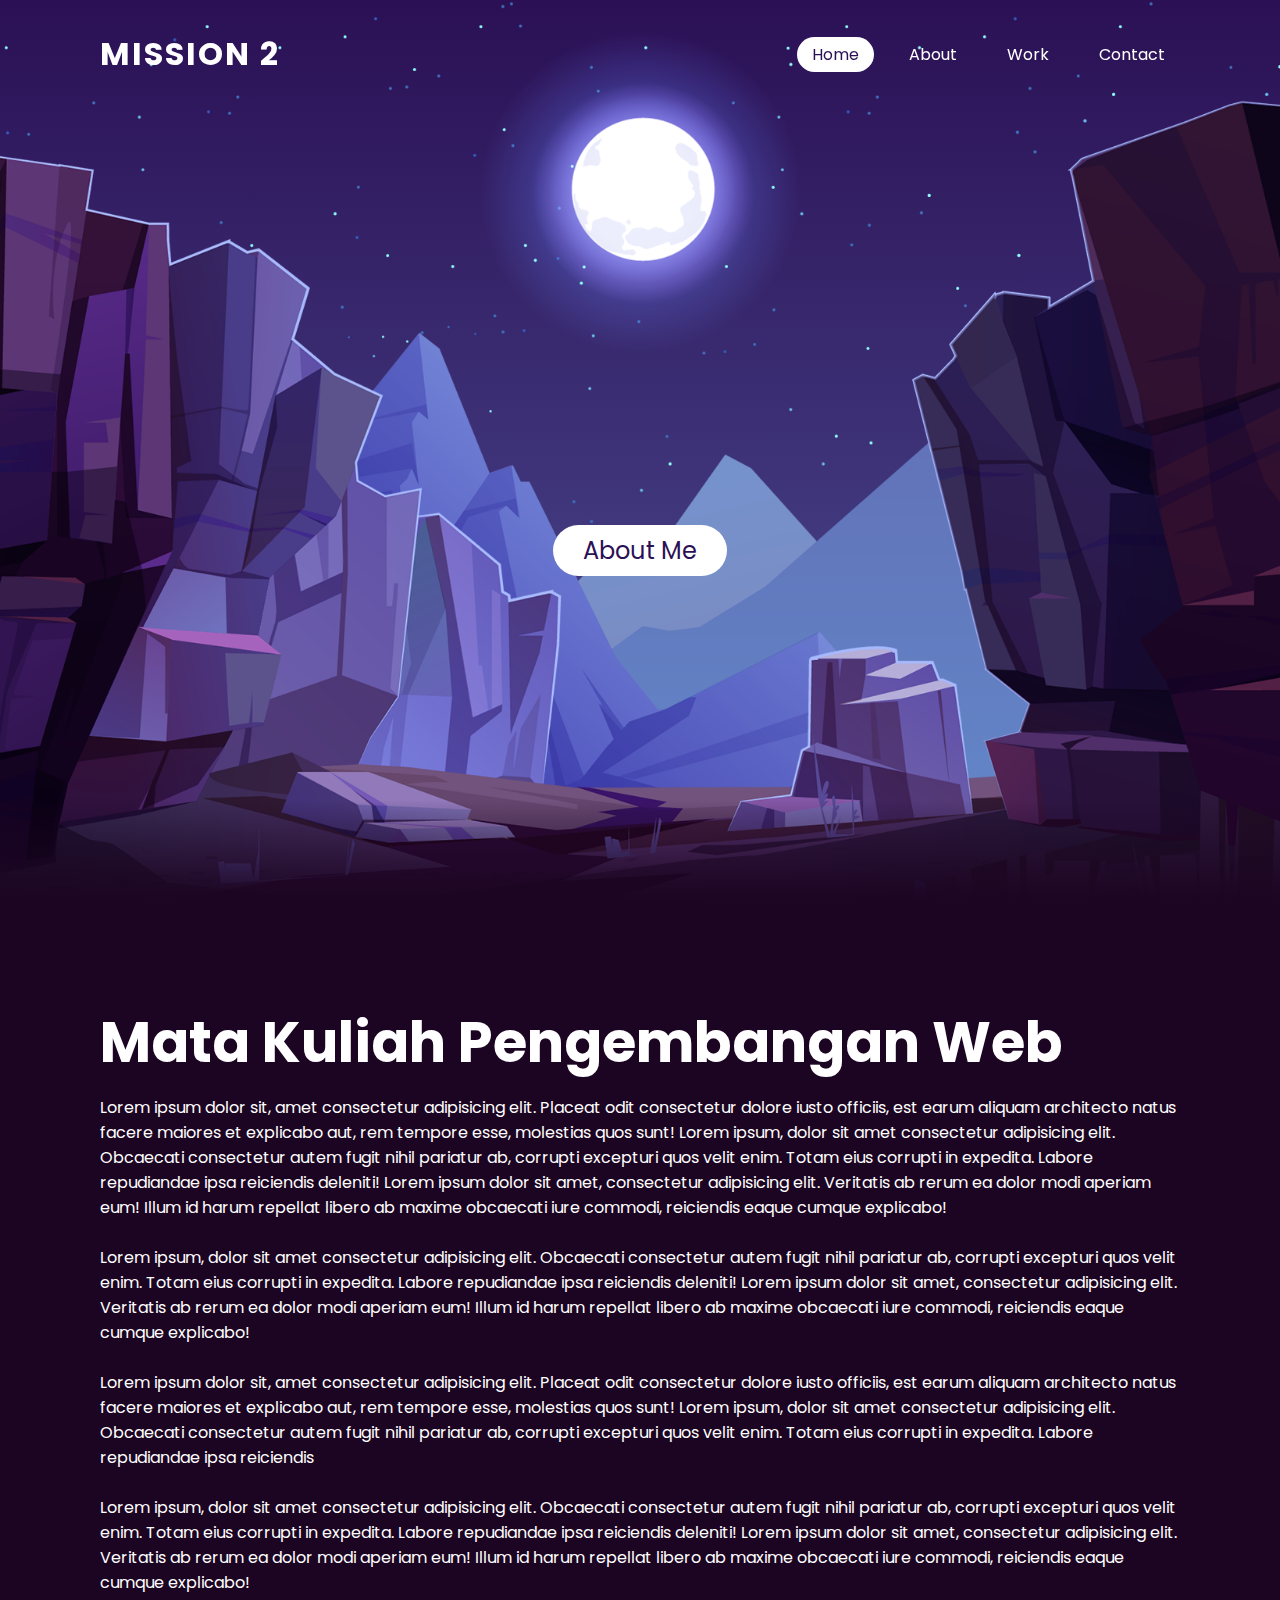
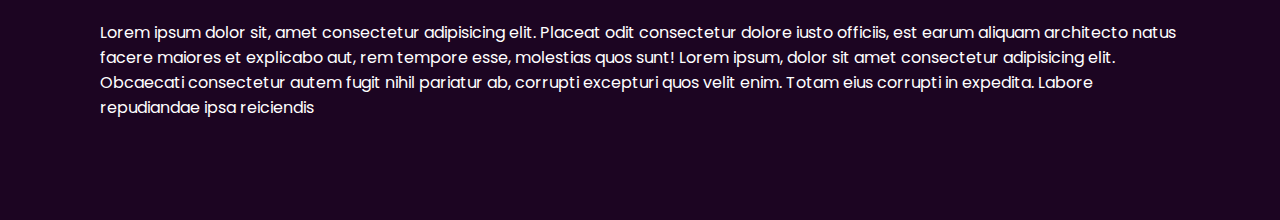
<file: mission2_webdev/index.html>
<!DOCTYPE html>
<html lang="en">

<head>
    <meta charset="UTF-8">
    <meta http-equiv="X-UA-Compatible" content="IE=edge">
    <meta name="viewport" content="width=device-width, initial-scale=1.0">
    <title>Mission 2</title>
    <link rel="stylesheet" href="assets/css/style.css">
</head>

<body>

    <header>
        <a href="#!" class="logo">Mission 2</a>
        <ul>
            <li><a href="#!" class="active">Home</a></li>
            <li><a href="#!">About</a></li>
            <li><a href="#!">Work</a></li>
            <li><a href="#!">Contact</a></li>
        </ul>
    </header>

    <section>
        <img src="assets/image/stars.png" id="stars">
        <img src="assets/image/moon.png" id="moon">
        <img src="assets/image/mountains_behind.png" id="mountains_behind">
        <h2 id="text">AQIL RAHMAN</h2>
        <a href="#sec" id="btn">About Me</a>
        <img src="assets/image/mountains_front.png" id="mountains_front">
    </section>

    <div class="sec" id="sec">
        <h2>Mata Kuliah Pengembangan Web</h2>
        <p>Lorem ipsum dolor sit, amet consectetur adipisicing elit. Placeat odit consectetur dolore iusto officiis, est
            earum aliquam architecto natus facere maiores et explicabo aut, rem tempore esse, molestias quos sunt! Lorem
            ipsum, dolor sit amet consectetur adipisicing elit. Obcaecati consectetur autem fugit nihil pariatur ab,
            corrupti excepturi quos velit enim. Totam eius corrupti in expedita. Labore repudiandae ipsa reiciendis
            deleniti! Lorem ipsum dolor sit amet, consectetur adipisicing elit. Veritatis ab rerum ea dolor modi aperiam
            eum! Illum id harum repellat libero ab maxime obcaecati iure commodi, reiciendis eaque cumque explicabo!
            <br><br>Lorem
            ipsum, dolor sit amet consectetur adipisicing elit. Obcaecati consectetur autem fugit nihil pariatur ab,
            corrupti excepturi quos velit enim. Totam eius corrupti in expedita. Labore repudiandae ipsa reiciendis
            deleniti! Lorem ipsum dolor sit amet, consectetur adipisicing elit. Veritatis ab rerum ea dolor modi aperiam
            eum! Illum id harum repellat libero ab maxime obcaecati iure commodi, reiciendis eaque cumque explicabo!
            <br><br>Lorem ipsum dolor sit, amet consectetur adipisicing elit. Placeat odit consectetur dolore iusto
            officiis, est
            earum aliquam architecto natus facere maiores et explicabo aut, rem tempore esse, molestias quos sunt! Lorem
            ipsum, dolor sit amet consectetur adipisicing elit. Obcaecati consectetur autem fugit nihil pariatur ab,
            corrupti excepturi quos velit enim. Totam eius corrupti in expedita. Labore repudiandae ipsa reiciendis
            <br><br>Lorem
            ipsum, dolor sit amet consectetur adipisicing elit. Obcaecati consectetur autem fugit nihil pariatur ab,
            corrupti excepturi quos velit enim. Totam eius corrupti in expedita. Labore repudiandae ipsa reiciendis
            deleniti! Lorem ipsum dolor sit amet, consectetur adipisicing elit. Veritatis ab rerum ea dolor modi aperiam
            eum! Illum id harum repellat libero ab maxime obcaecati iure commodi, reiciendis eaque cumque explicabo!
            <br><br>Lorem ipsum dolor sit, amet consectetur adipisicing elit. Placeat odit consectetur dolore iusto
            officiis, est
            earum aliquam architecto natus facere maiores et explicabo aut, rem tempore esse, molestias quos sunt! Lorem
            ipsum, dolor sit amet consectetur adipisicing elit. Obcaecati consectetur autem fugit nihil pariatur ab,
            corrupti excepturi quos velit enim. Totam eius corrupti in expedita. Labore repudiandae ipsa reiciendis
        </p>
    </div>

    <script>
        let stars = document.getElementById('stars');
        let moon = document.getElementById('moon');
        let mountains_behind = document.getElementById('mountains_behind');
        let text = document.getElementById('text');
        let btn = document.getElementById('btn');
        let mountains_front = document.getElementById('mountains_front');
        let header = document.querySelector('header');
        window.addEventListener('scroll', function () {
            let value = window.pageYOffset;
            stars.style.left = value * 0.25 + 'px';
            moon.style.top = value * 1.05 + 'px';
            mountains_behind.style.top = value * 0.5 + 'px';
            mountains_front.style.top = value * 0 + 'px';
            text.style.marginRight = value * 4 + 'px';
            text.style.marginTop = value * 1.5 + 'px';
            btn.style.marginTop = value * 1.5 + 'px';
            header.style.top = value * 0.5 + 'px';
        })
    </script>
</body>

</html>
</file>
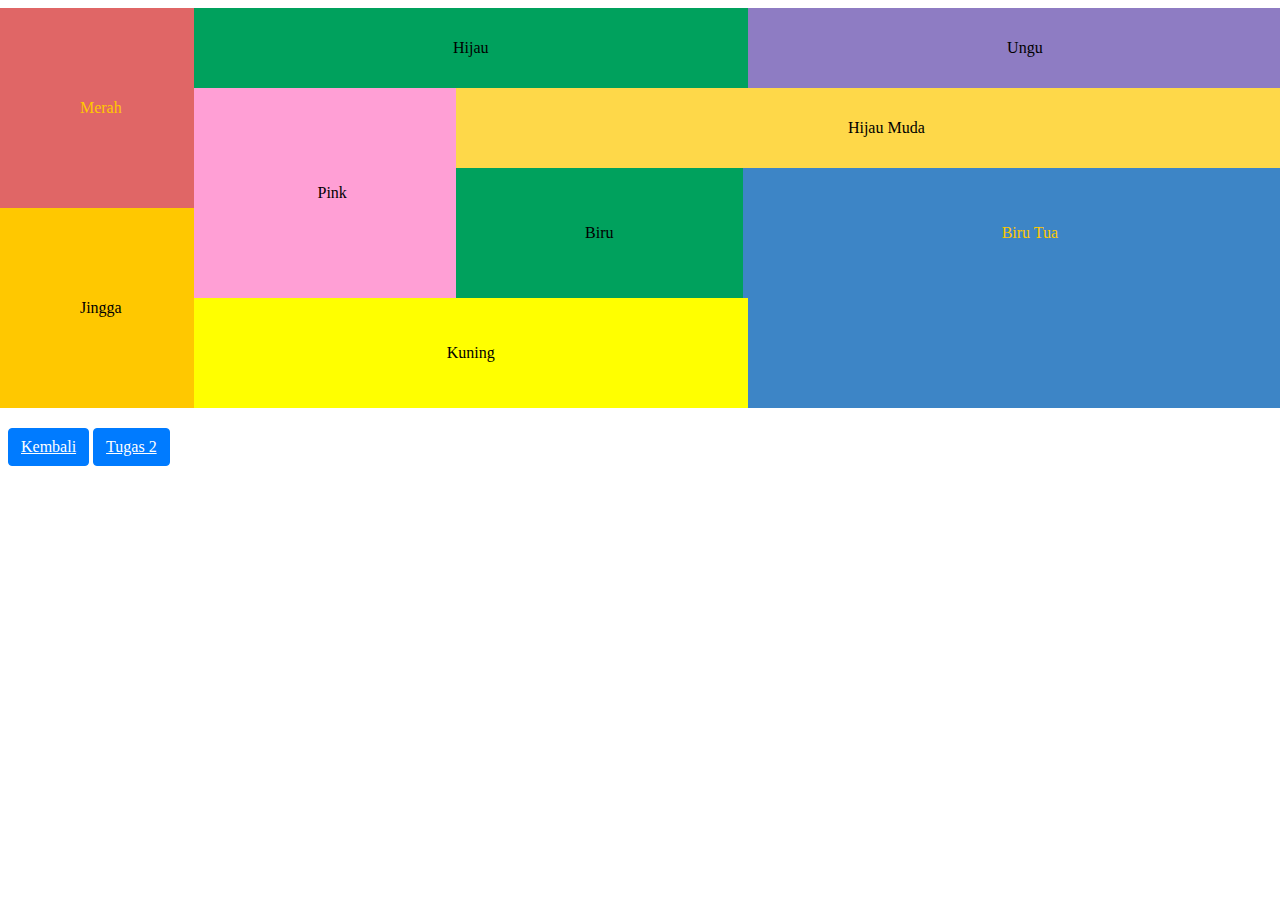
<file: mission1_webdev/Tugas_1/index.html>
<!DOCTYPE html>
<html lang="en">

<head>
    <meta charset="UTF-8">
    <meta http-equiv="X-UA-Compatible" content="IE=edge">
    <meta name="viewport" content="width=device-width, initial-scale=1.0">
    <title>Tugas 1</title>
    <link rel="stylesheet" href="css/style.css">
</head>

<body>


    <div class="row">
        <div class="col-2">

            <div class="row">
                <div class="col-12 box-merah warna-merah">
                    Merah
                </div>
                <div class="col-12 box-jingga warna-jingga">
                    Jingga
                </div>
            </div>

        </div>
        <div class="col-10">

            <div class="row">
                <div class="col-6 box-hijau warna-hijau">
                    Hijau</div>
                <div class="col-6 box-ungu warna-ungu">
                    Ungu</div>

                <div class="col-3 box-pink warna-pink">
                    Pink</div>
                <div class="col-9">

                    <div class="row">
                        <div class="col-12 box-hijau-muda warna-hijau-muda">
                            Hijau Muda</div>
                        <div class="col-4 box-biru warna-biru">
                            Biru</div>
                        <div class="col-8 box-biru-tua warna-biru-tua">
                            Biru Tua</div>
                    </div>

                </div>
                <div class="col-6 box-kuning warna-kuning">
                    Kuning</div>
                <div class="col-6 box-biru-two warna-biru-tua">
                </div>
            </div>

        </div>
    </div>

    <div class="mt1">
        <a href="../../index.html" class="btn btn-primary">Kembali</a>
        <a href="../Tugas_2/index.html" class="btn btn-primary">Tugas 2</a>
    </div>
</body>

</html>
</file>
<file: mission2_webdev/assets/css/style.css>
@import url('https://fonts.googleapis.com/css?family=Poppins:300,400,500,600,700,800,900&display=swap');

* {
    margin: 0;
    padding: 0;
    box-sizing: border-box;
    font-family: 'Poppins', sans-serif;
    scroll-behavior: smooth;
}

body {
    min-height: 100vh;
    overflow-x: hidden;
    background: linear-gradient(#2b1055, #7597de);
}

header {
    position: absolute;
    top: 0;
    left: 0;
    width: 100%;
    padding: 30px 100px;
    display: flex;
    justify-content: space-between;
    align-items: center;
    z-index: 10000;
}

header .logo {
    color: #fff;
    font-weight: 700;
    text-decoration: none;
    font-size: 2em;
    text-transform: uppercase;
    letter-spacing: 2px;
}

header ul {
    display: flex;
    justify-content: center;
    align-items: center;
}

header ul li {
    list-style: none;
    margin-left: 20px;
}

header ul li a {
    text-decoration: none;
    padding: 6px 15px;
    color: #fff;
    border-radius: 20px;
}

header ul li a:hover,
header ul li a.active {
    background: #fff;
    color: #2b1055;
}

section {
    position: relative;
    width: 100%;
    height: 100vh;
    padding: 100px;
    display: flex;
    justify-content: center;
    align-items: center;
    overflow: hidden;
}

section img {
    position: absolute;
    top: 0;
    left: 0;
    width: 100%;
    height: 100%;
    object-fit: cover;
    pointer-events: none;
}

section img#moon {
    mix-blend-mode: screen;
}

section img#mountains_front {
    z-index: 10;
}

#text {
    position: absolute;
    right: -350px;
    color: #fff;
    white-space: nowrap;
    font-size: 80px;
    z-index: 9;
}

#btn {
    text-decoration: none;
    display: inline-block;
    padding: 8px 30px;
    border-radius: 40px;
    background: #fff;
    color: #2b1055;
    font-size: 1.5em;
    z-index: 9;
    transform: translateY(100px);
}

.sec {
    position: relative;
    padding: 100px;
    background: #1c0522;
}

section::before {
    content: '';
    position: absolute;
    bottom: 0;
    width: 100%;
    height: 100px;
    background: linear-gradient(to top, #1c0522, transparent);
    z-index: 1000;
}

.sec h2 {
    font-size: 3.5em;
    margin-bottom: 10px;
    color: #fff;
}

.sec p {
    font-size: 1em;
    color: #fff;
}
</file>
<file: mission1_webdev/Tugas_1/css/style.css>
.row {
    display: flex;
    flex-wrap: wrap;
    margin-right: -15px;
    margin-left: -15px;
}

.col-2 {
    -webkit-box-flex: 0;
    flex: 0 0 16.666667%;
    max-width: 16.666667%;
}

.col-3 {
    -webkit-box-flex: 0;
    flex: 0 0 25%;
    max-width: 25%;
}

.col-4 {
    -webkit-box-flex: 0;
    flex: 0 0 33.333333%;
    max-width: 33.333333%;
}

.col-6 {
    -webkit-box-flex: 0;
    flex: 0 0 50%;
    max-width: 50%;
}

.col-8 {
    -webkit-box-flex: 0;
    flex: 0 0 66.666667%;
    max-width: 66.666667%;
}

.col-9 {
    -webkit-box-flex: 0;
    flex: 0 0 75%;
    max-width: 75%;
}

.col-10 {
    -webkit-box-flex: 0;
    flex: 0 0 83.333333%;
    max-width: 83.333333%;
}

.col-12 {
    -webkit-box-flex: 0;
    flex: 0 0 100%;
    max-width: 100%;
}

.box-merah {
    height: 200px;
    display: flex;
    align-items: center;
    justify-content: center;
    color: #ffc800;
}

.box-jingga {
    height: 200px;
    display: flex;
    align-items: center;
    justify-content: center;
}

.box-hijau {
    height: 80px;
    display: flex;
    align-items: center;
    justify-content: center;
}

.box-ungu {
    height: 80px;
    display: flex;
    align-items: center;
    justify-content: center;
}

.box-pink {
    height: 210px;
    display: flex;
    align-items: center;
    justify-content: center;
}

.box-hijau-muda {
    height: 80px;
    display: flex;
    align-items: center;
    justify-content: center;
}

.box-biru {
    height: 130px;
    display: flex;
    align-items: center;
    justify-content: center;
}

.box-biru-tua {
    height: 130px;
    display: flex;
    align-items: center;
    justify-content: center;
    color: #ffc800;
}

.box-kuning {
    height: 110px;
    display: flex;
    align-items: center;
    justify-content: center;
}

.box-biru-two {
    height: 110px;
    display: flex;
    align-items: center;
    justify-content: center;
}

.warna-merah {
    background-color: #e06666;
}

.warna-jingga {
    background-color: #ffc800;
}

.warna-hijau {
    background-color: #00a15d;
}

.warna-ungu {
    background-color: #8e7cc3;
}

.warna-pink {
    background-color: #ff9fd5;
}

.warna-hijau-muda {
    background-color: #fed849;
}

.warna-biru {
    background-color: #00a15d;
}

.warna-kuning {
    background-color: #ffff00;
}

.warna-biru-tua {
    background-color: #3d85c6;
}

.btn {
    display: inline-block;
    font-weight: 400;
    text-align: center;
    white-space: nowrap;
    vertical-align: middle;
    user-select: none;
    border: 1px solid transparent;
    padding: 0.375rem 0.75rem;
    font-size: 1rem;
    line-height: 1.5;
    border-radius: 0.25rem;
    transition: color .15s ease-in-out, background-color .15s ease-in-out, border-color .15s ease-in-out, box-shadow .15s ease-in-out;
}

.btn-primary {
    color: #fff;
    background-color: #007bff;
    border-color: #007bff;
}

.mt1 {
    margin-top: 20px;
}
</file>
